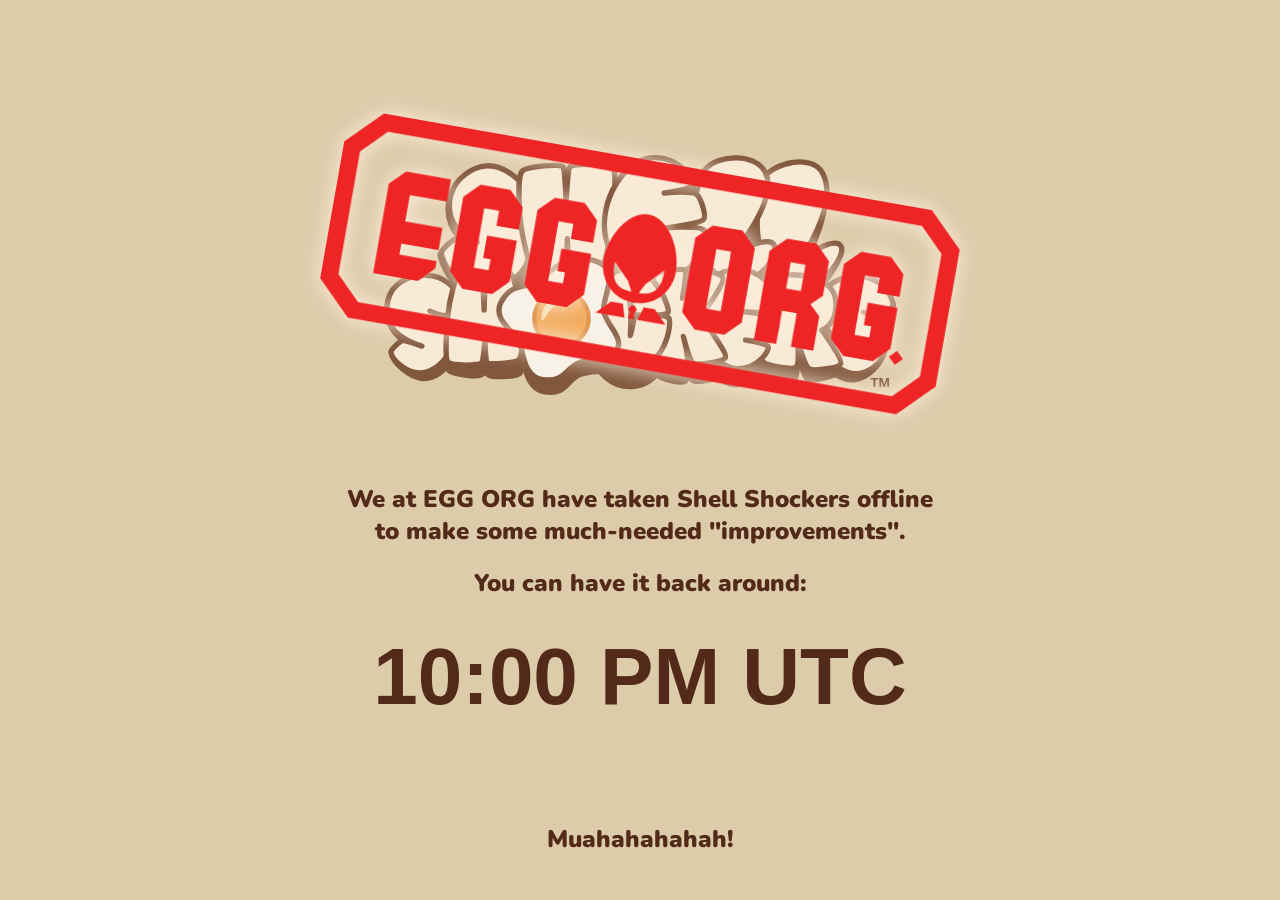
<file: brb.db.html>
<!doctype html>
<html>
<head>
    <meta charset="UTF-8" />
    <title>Shell Shockers</title>
    <link href="https://fonts.googleapis.com/css?family=Sigmar+One|Nunito:100,200,600,700,900" rel="stylesheet">
    <link rel="icon" type="image/png" href="http://shellshock.io/favicon.png">
</head>
<body>

<style>
    * {
        -webkit-box-sizing: border-box;
        -moz-box-sizing: border-box;
        box-sizing: border-box;
        background-clip: padding-box;
        font-family: Nunito, sans-serif;
    }

    a {
        color: #532a19;
    }

    h1 {
        font-size: 60pt;
        margin-block: 32px;
        font-family: sans-serif;
    }

    html, body {
        --egg-brown: #532a19;
        color: var(--egg-brown);
        background: #dca;
        overflow: hidden;
        width: 100%;
        height: 100%;
        margin: 0;
        padding: 0;
        font-weight: 600;

    }

    #container {
        position: absolute;
        top: 50%; left: 50%;
        transform: translate(-50%, -50%);
        text-align: center;
        width: 100%;
    }

    .message {
        margin-top: 20px;
        text-align: center;
        font-size: 18pt;
        font-weight: 900;
    }

    .eggOrgShadow {
        filter: drop-shadow( 0px 0px 8px #fed);
    }
</style>

</head>
<body>
    <div id="container">
        <img src="img/logo.svg" style="width: 512px; transform: translateY(110px); opacity: 0.75"/><br>
        <img src="img/egg-org/logo_EggOrg.svg" class="eggOrgShadow" style="width: 500px; transform: translateY(-110px) rotate(10deg) scale(1.25)"/><br>
        <div id="message_container">
            <div class="message">
                We at EGG ORG have taken Shell Shockers offline<br>
                to make some much-needed "improvements".<br>
            </div>
            <div class="message">You can have it back around:</div>
            <h1>10:00 PM UTC</h1>
            <div class="message" style="margin-top: 100px">Muahahahahah!</div>
        </div>
    </div>
</body>
</html>
</file>
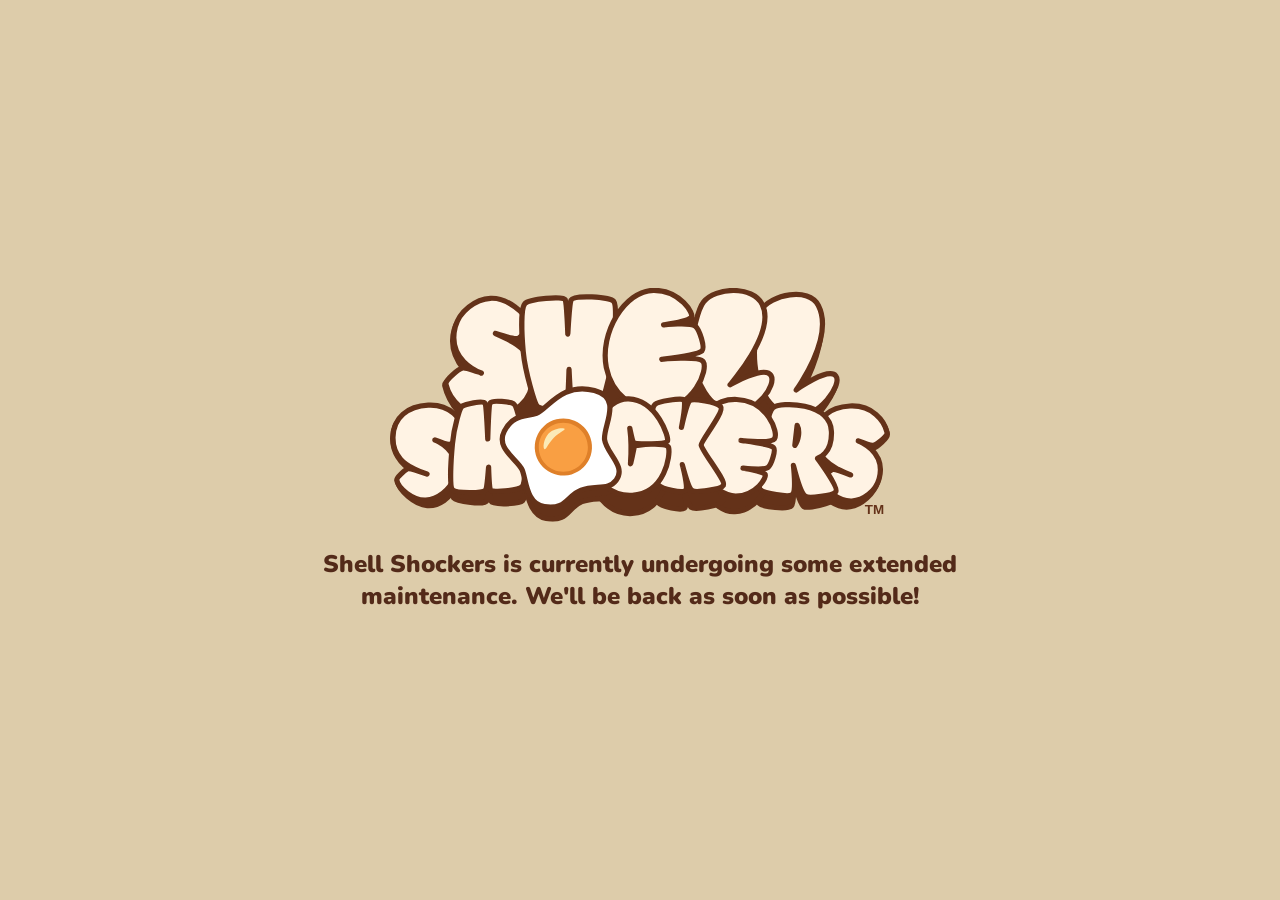
<file: brb.extended.html>
<!doctype html>
<html>
<head>
    <meta charset="UTF-8" />
    <title>Shell Shockers</title>
    <link href="https://fonts.googleapis.com/css?family=Sigmar+One|Nunito:100,200,600,700,900" rel="stylesheet">
    <link rel="icon" type="image/png" href="http://shellshock.io/favicon.png">
</head>
<body>

<style>
    * {
        -webkit-box-sizing: border-box;
        -moz-box-sizing: border-box;
        box-sizing: border-box;
        background-clip: padding-box;
        font-family: Nunito, sans-serif;
    }

    a {
        color: #532a19;
    }

    html, body {
        --egg-brown: #532a19;
        color: var(--egg-brown);
        background: #dca;
        overflow: hidden;
        width: 100%;
        height: 100%;
        margin: 0;
        padding: 0;
        font-weight: 600;

    }

    #container {
        position: absolute;
        top: 50%; left: 50%;
        transform: translate(-50%, -50%);
        text-align: center;
    }

    #message {
        margin-top: 20px;
        text-align: center;
        font-size: 18pt;
        font-weight: 900;
    }
</style>

</head>
<body>
    <div id="container">
        <img src="img/logo.svg" style="width: 500px"/><br>
        <div id="message_container">
            <div id="message">
                Shell Shockers is currently undergoing some extended<br>
                maintenance. We'll be back as soon as possible!
            </div>
        </div>
    </div>
</body>
</html>
</file>
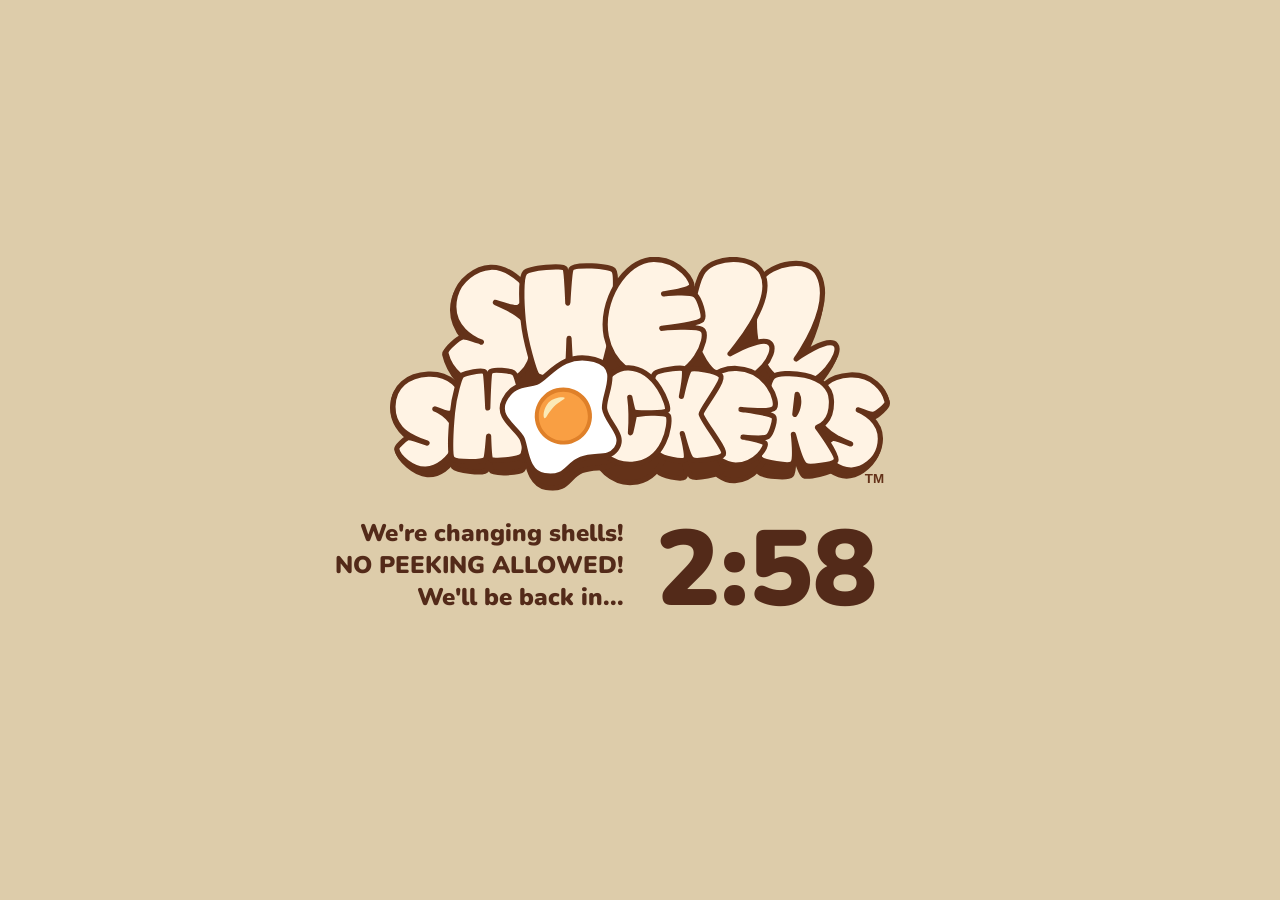
<file: brb.normal.html>
<!doctype html>
<html>
<head>
    <meta charset="UTF-8" />
    <title>Shell Shockers</title>
    <link href="https://fonts.googleapis.com/css?family=Sigmar+One|Nunito:100,200,600,700,900" rel="stylesheet">
    <link rel="icon" type="image/png" href="http://shellshock.io/favicon.png">
</head>
<body>

<style>
    * {
        -webkit-box-sizing: border-box;
        -moz-box-sizing: border-box;
        box-sizing: border-box;
        background-clip: padding-box;
        font-family: Nunito, sans-serif;
    }

    a {
        color: #532a19;
    }

    html, body {
        --egg-brown: #532a19;
        color: var(--egg-brown);
        background: #dca;
        overflow: hidden;
        width: 100%;
        height: 100%;
        margin: 0;
        padding: 0;
        font-weight: 600;

    }

    #container {
        position: absolute;
        width: 100%;
        top: 50%; left: 50%;
        transform: translate(-50%, -50%);
        text-align: center;
    }

    #message_container {
        display: flex;
        width: 100%;
    }

    #message {
        margin-top: 20px;
        flex: 1;
        text-align: right;
        font-size: 18pt;
        font-weight: 900;
    }

    #clock {
        flex: 1;
        margin-left: 32px;
        text-align: left;
        font-weight: 900;
        font-size: 80pt;
    }

    .blinking {
        animation: blinking 700ms infinite;

    }

    @keyframes blinking {
        20% {
            opacity: 1;
        }
        40% {
            opacity: 0;
        }
        60% {
            opacity: 0;
        }
        80% {
            opacity: 1;
        }
    }
</style>

<script>
    window.onload = () => {
        let clock = document.getElementById('clock')
        let message = document.getElementById('message')

        let brbTime = Number.parseInt(localStorage.getItem('brbTime'))

        if (brbTime && Date.now() > brbTime) {
            message.innerHTML = 'Oops, this is taking a bit<br>longer than we thought.<br>Give us another...'
            resetTime()
        }

        if (!brbTime || Date.now() > brbTime) resetTime()

        updateClock(brbTime - Date.now())
        clock.style.visibility = 'visible'

        function resetTime () {
            brbTime = Date.now() + 180000
            localStorage.setItem('brbTime', brbTime)
        }

        function makeTimeStr (s) {
            s = s / 1000
            var minutes = Math.floor(s % (60 * 60) / 60)
            var seconds = Math.floor(s % 60)
            return minutes + ':' + pad(seconds)
        }

        function pad (s) {
            return (s < 10 ? '0' : '') + s
        }

        function updateClock (diff) {
            clock.innerText = makeTimeStr(diff)
        }

        let countdown = setInterval(() => {
            let diff = brbTime - Date.now()
            updateClock(diff)

            if (diff < 1000) {
                clearInterval(countdown)
                clock.classList.add('blinking')
                message.innerHTML = 'All done... I think!<br>Reload the page<br>and get cracking!'
                return
            }
        }, 100)
    }
</script>

</head>
<body>
    <div id="container">
        <img src="img/logo.svg" style="width: 500px"/><br>
        <div id="message_container">
            <div id="message">
                We're changing shells!<br>NO PEEKING ALLOWED!<br>We'll be back in...
            </div>
            <div id="clock" style="visibility: hidden">0:00</div>
        </div>
    </div>
</body>
</html>
</file>
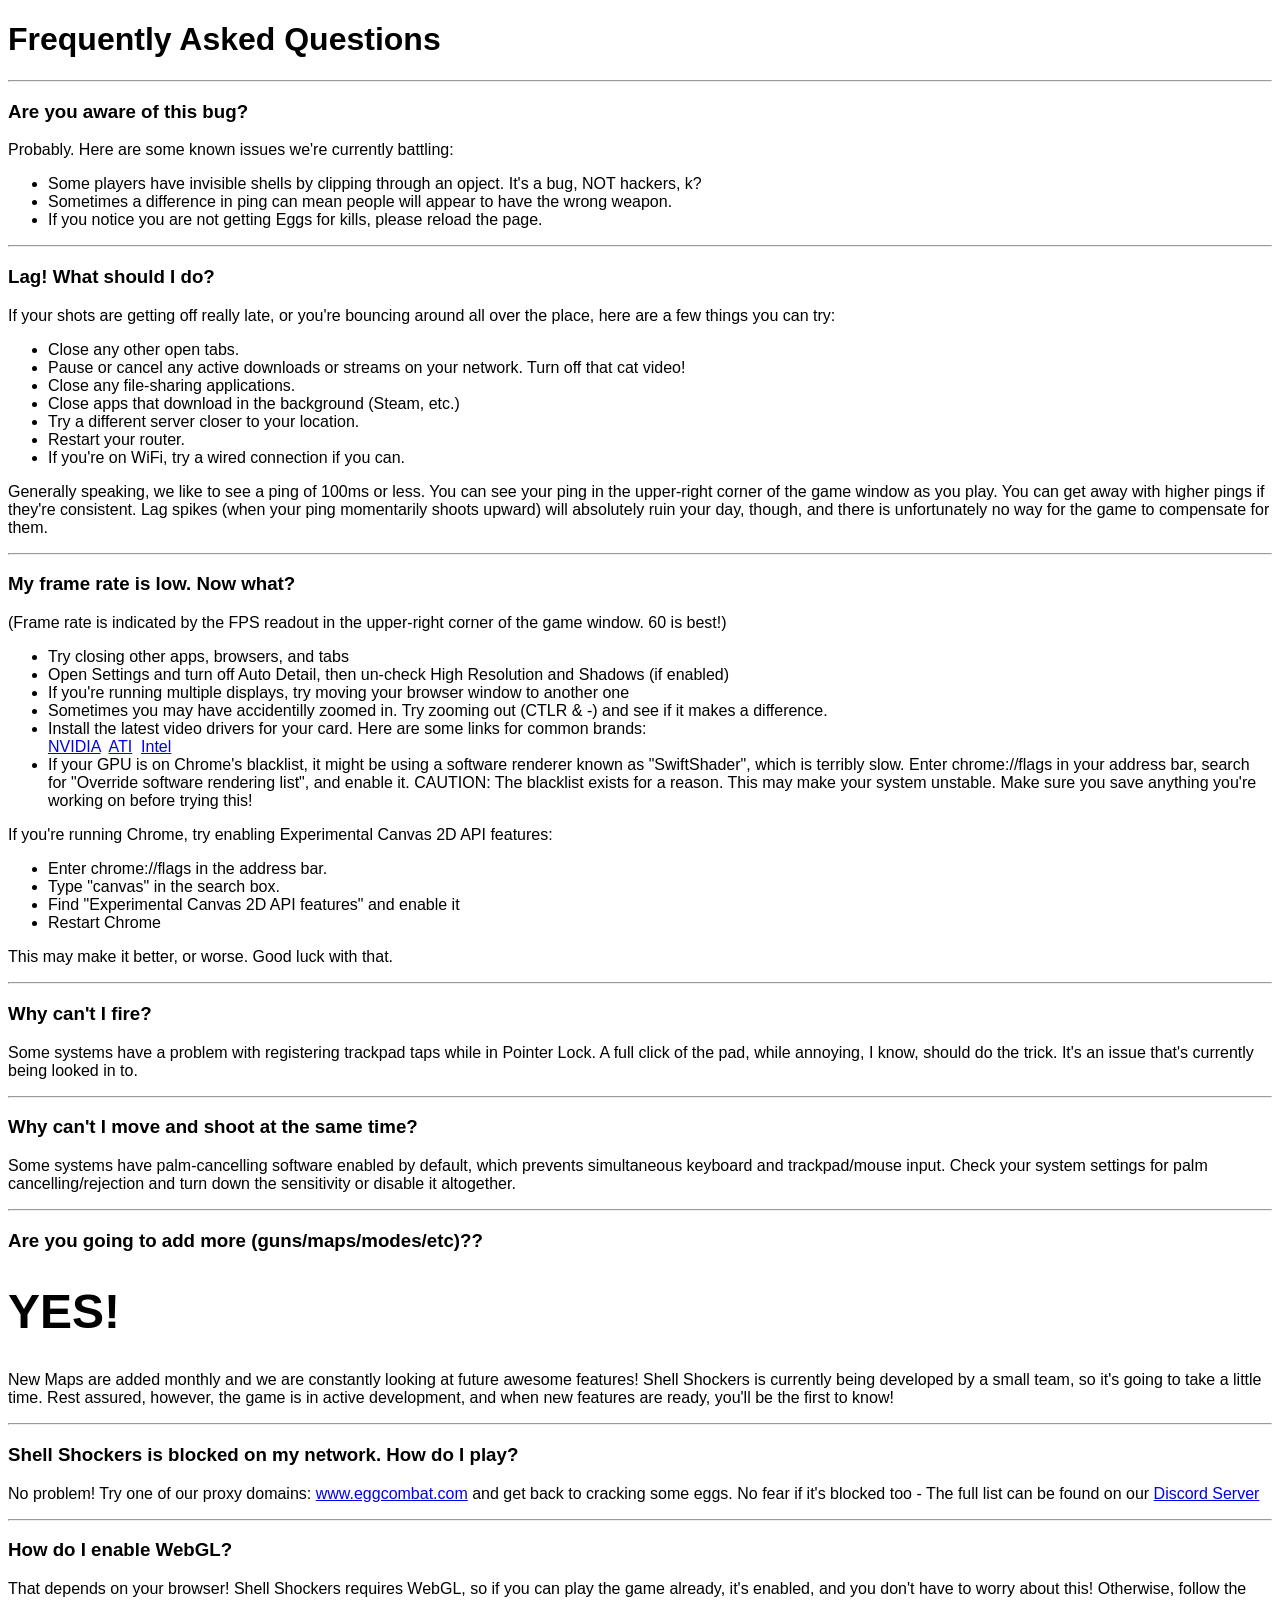
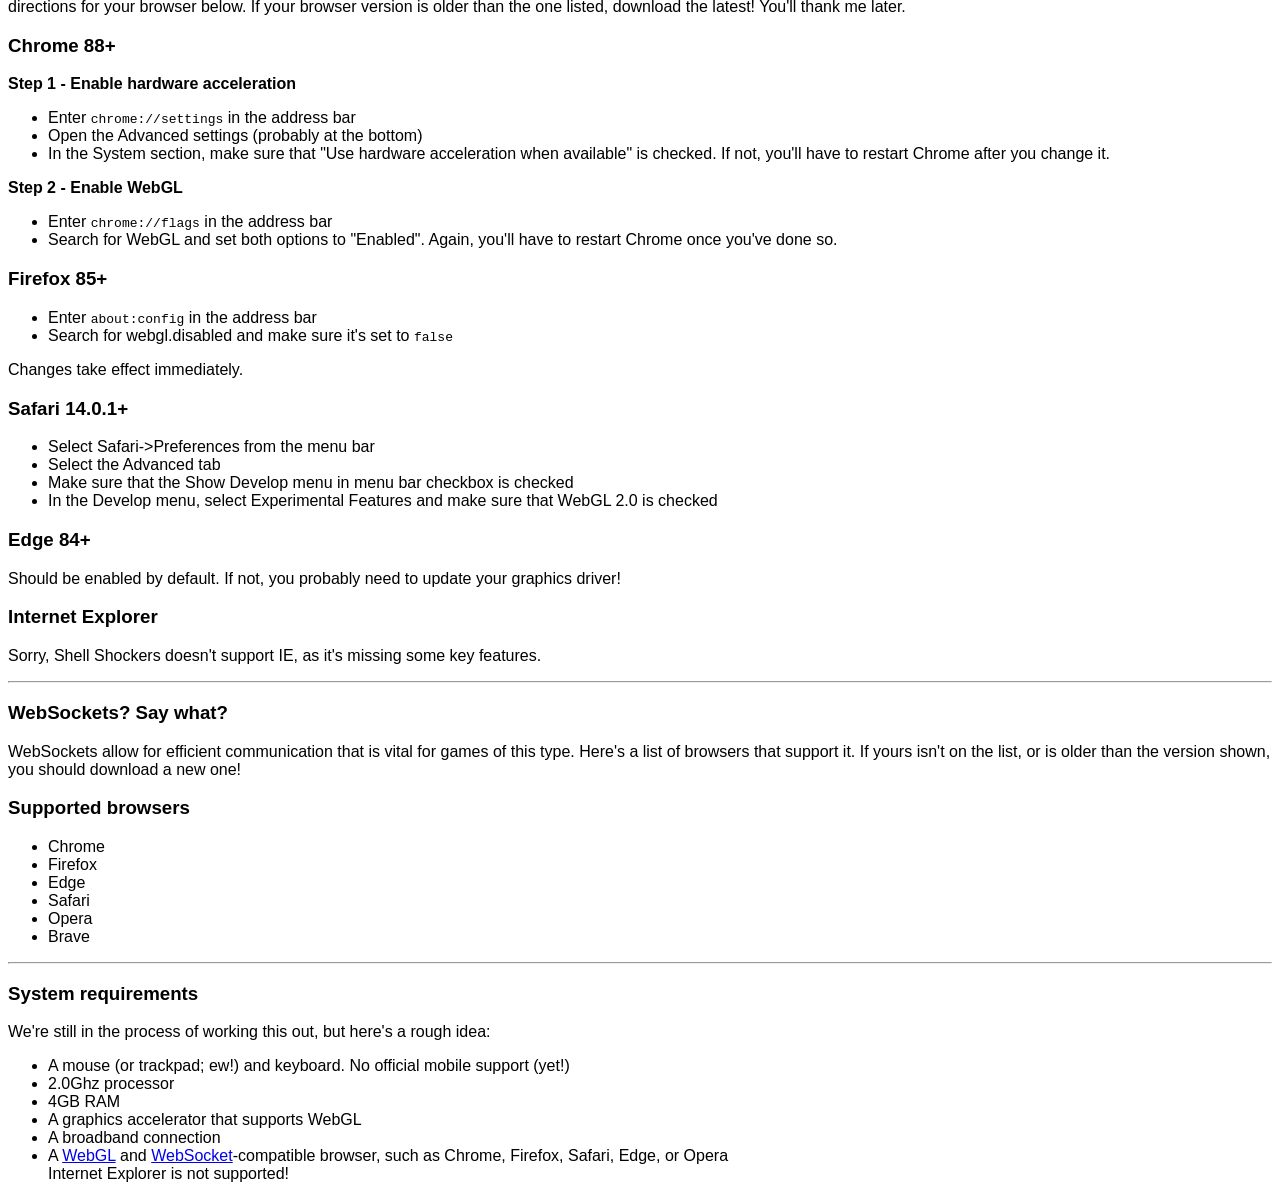
<file: faq.html>
<!doctype html>
<html>
<head>
    <meta charset="UTF-8" />
    <title>Shell Shockers FAQ</title>
</head>
<body style="font-family: sans-serif">

<h1>Frequently Asked Questions</h1>

<hr><a name="issues"></a>
<h3>Are you aware of this bug?</h3>
<p>Probably. Here are some known issues we're currently battling:</p>
<ul>
	<li>Some players have invisible shells by clipping through an opject. It's a bug, NOT hackers, k?
    <li>Sometimes a difference in ping can mean people will appear to have the wrong weapon.
    <li>If you notice you are not getting Eggs for kills, please reload the page.
</ul>

<hr><a name="lag"></a>
<h3>Lag! What should I do?</h3>
<p>If your shots are getting off really late, or you're bouncing around all over the place, here are a few things you can try:
<ul>
	<li>Close any other open tabs.
    <li>Pause or cancel any active downloads or streams on your network. Turn off that cat video!
    <li>Close any file-sharing applications.
    <li>Close apps that download in the background (Steam, etc.)
    <li>Try a different server closer to your location.
    <li>Restart your router.
    <li>If you're on WiFi, try a wired connection if you can.
</ul>
<p>Generally speaking, we like to see a ping of 100ms or less. You can see your ping in the upper-right corner of the game window as you play. You can get away with higher pings if they're consistent. Lag spikes (when your ping momentarily shoots upward) will absolutely ruin your day, though, and there is unfortunately no way for the game to compensate for them.</p>

<hr><a name="slow"></a>
<h3>My frame rate is low. Now what?</h3>
<p>(Frame rate is indicated by the FPS readout in the upper-right corner of the game window. 60 is best!)</p>
<ul>
    <li>Try closing other apps, browsers, and tabs
    <li>Open Settings and turn off Auto Detail, then un-check High Resolution and Shadows (if enabled)
    <li>If you're running multiple displays, try moving your browser window to another one
    <li>Sometimes you may have accidentilly zoomed in. Try zooming out (CTLR & -) and see if it makes a difference.
    <li>Install the latest video drivers for your card. Here are some links for common brands:<br>
        <a target="_window" href="http://www.nvidia.com/Download/index.aspx">NVIDIA</a>&nbsp;
        <a target="_window" href="http://support.amd.com/en-us/download">ATI</a>&nbsp;
        <a target="_window" href="https://www.intel.com/content/www/us/en/support/graphics-drivers.html">Intel</a>

    <li>If your GPU is on Chrome's blacklist, it might be using a software renderer known as "SwiftShader", which is terribly slow. Enter chrome://flags in your address bar, search for "Override software rendering list", and enable it. CAUTION: The blacklist exists for a reason. This may make your system unstable. Make sure you save anything you're working on before trying this!
</ul>
<p>If you're running Chrome, try enabling Experimental Canvas 2D API features:</p>
<ul>
    <li>Enter chrome://flags in the address bar.
    <li>Type "canvas" in the search box.
    <li>Find "Experimental Canvas 2D API features" and enable it
    <li>Restart Chrome
</ul>
<p>This may make it better, or worse. Good luck with that.</p>

<hr><a name="pointerlock"></a>
<h3>Why can't I fire?</h3>
<p>Some systems have a problem with registering trackpad taps while in Pointer Lock. A full click of the pad, while annoying, I know, should do the trick. It's an issue that's currently being looked in to.</p>

<hr><a name="palm"></a>
<h3>Why can't I move and shoot at the same time?</h3>
<p>Some systems have palm-cancelling software enabled by default, which prevents simultaneous keyboard and trackpad/mouse input. Check your system settings for palm cancelling/rejection and turn down the sensitivity or disable it altogether.</p>

<hr><a name="future"></a>
<h3>Are you going to add more (guns/maps/modes/etc)??</h3>
<h1 style="font-size: 3em;">YES!</h1>
<p>New Maps are added monthly and we are constantly looking at future awesome features! Shell Shockers is currently being developed by a small team, so it's going to take a little time. Rest assured, however, the game is in active development, and when new features are ready, you'll be the first to know!</p>


<hr><a name="proxy"></a>
<h3>Shell Shockers is blocked on my network. How do I play?</h3>
<p>No problem! Try one of our proxy domains: <a href="http://www.eggcombat.com">www.eggcombat.com</a> and get back to cracking some eggs. No fear if it's blocked too - The full list can be found on our <a href="https://discord.gg/bluewizard">Discord Server</a>

<hr><a name="webgl"></a>
<h3>How do I enable WebGL?</h3>
<p>That depends on your browser! Shell Shockers requires WebGL, so if you can play the game already, it's enabled, and you don't have to worry about this! Otherwise, follow the directions for your browser below. If your browser version is older than the one listed, download the latest! You'll thank me later.</p>
<h3>Chrome 88+</h3>
<b>Step 1 - Enable hardware acceleration</b>
<ul>
    <li>Enter <code>chrome://settings</code> in the address bar
    <li>Open the Advanced settings (probably at the bottom)
    <li>In the System section, make sure that "Use hardware acceleration when available" is checked. If not, you'll have to restart Chrome after you change it.
</ul>

<b>Step 2 - Enable WebGL</b>
<ul>
    <li>Enter <code>chrome://flags</code> in the address bar
    <li>Search for WebGL and set both options to "Enabled". Again, you'll have to restart Chrome once you've done so.
</ul>

<h3>Firefox 85+</h3>
<ul>
    <li>Enter <code>about:config</code> in the address bar
    <li>Search for webgl.disabled and make sure it's set to <code>false</code>
</ul>
<p>Changes take effect immediately.</p>
<h3>Safari 14.0.1+</h3>
<ul>
    <li>Select Safari->Preferences from the menu bar
    <li>Select the Advanced tab
    <li>Make sure that the Show Develop menu in menu bar checkbox is checked
    <li>In the Develop menu, select Experimental Features and make sure that WebGL 2.0 is checked
</ul>
<h3>Edge 84+</h3>
<p>Should be enabled by default. If not, you probably need to update your graphics driver!</p>

<h3>Internet Explorer</h3>
<p>Sorry, Shell Shockers doesn't support IE, as it's missing some key features.</p>

<hr><a name="websockets"></a>
<h3>WebSockets? Say what?</h3>
<p>WebSockets allow for efficient communication that is vital for games of this type. Here's a list of browsers that support it. If yours isn't on the list, or is older than the version shown, you should download a new one!</p>
<h3>Supported browsers</h3>
<ul>
    <li>Chrome
    <li>Firefox
    <li>Edge
    <li>Safari
    <li>Opera
    <li>Brave
</ul>

<hr><a name="system"></a>
<h3>System requirements</h3>
<p>We're still in the process of working this out, but here's a rough idea:</p>
<ul>
    <li>A mouse (or trackpad; ew!) and keyboard. No official mobile support (yet!)
    <li>2.0Ghz processor
    <li>4GB RAM
    <li>A graphics accelerator that supports WebGL
    <li>A broadband connection
    <li>A <a href="#webgl">WebGL</a> and <a href="#websockets">WebSocket</a>-compatible browser, such as Chrome, Firefox, Safari, Edge, or Opera
        <br>Internet Explorer is not supported!
</ul>

</body>
</html>
</file>
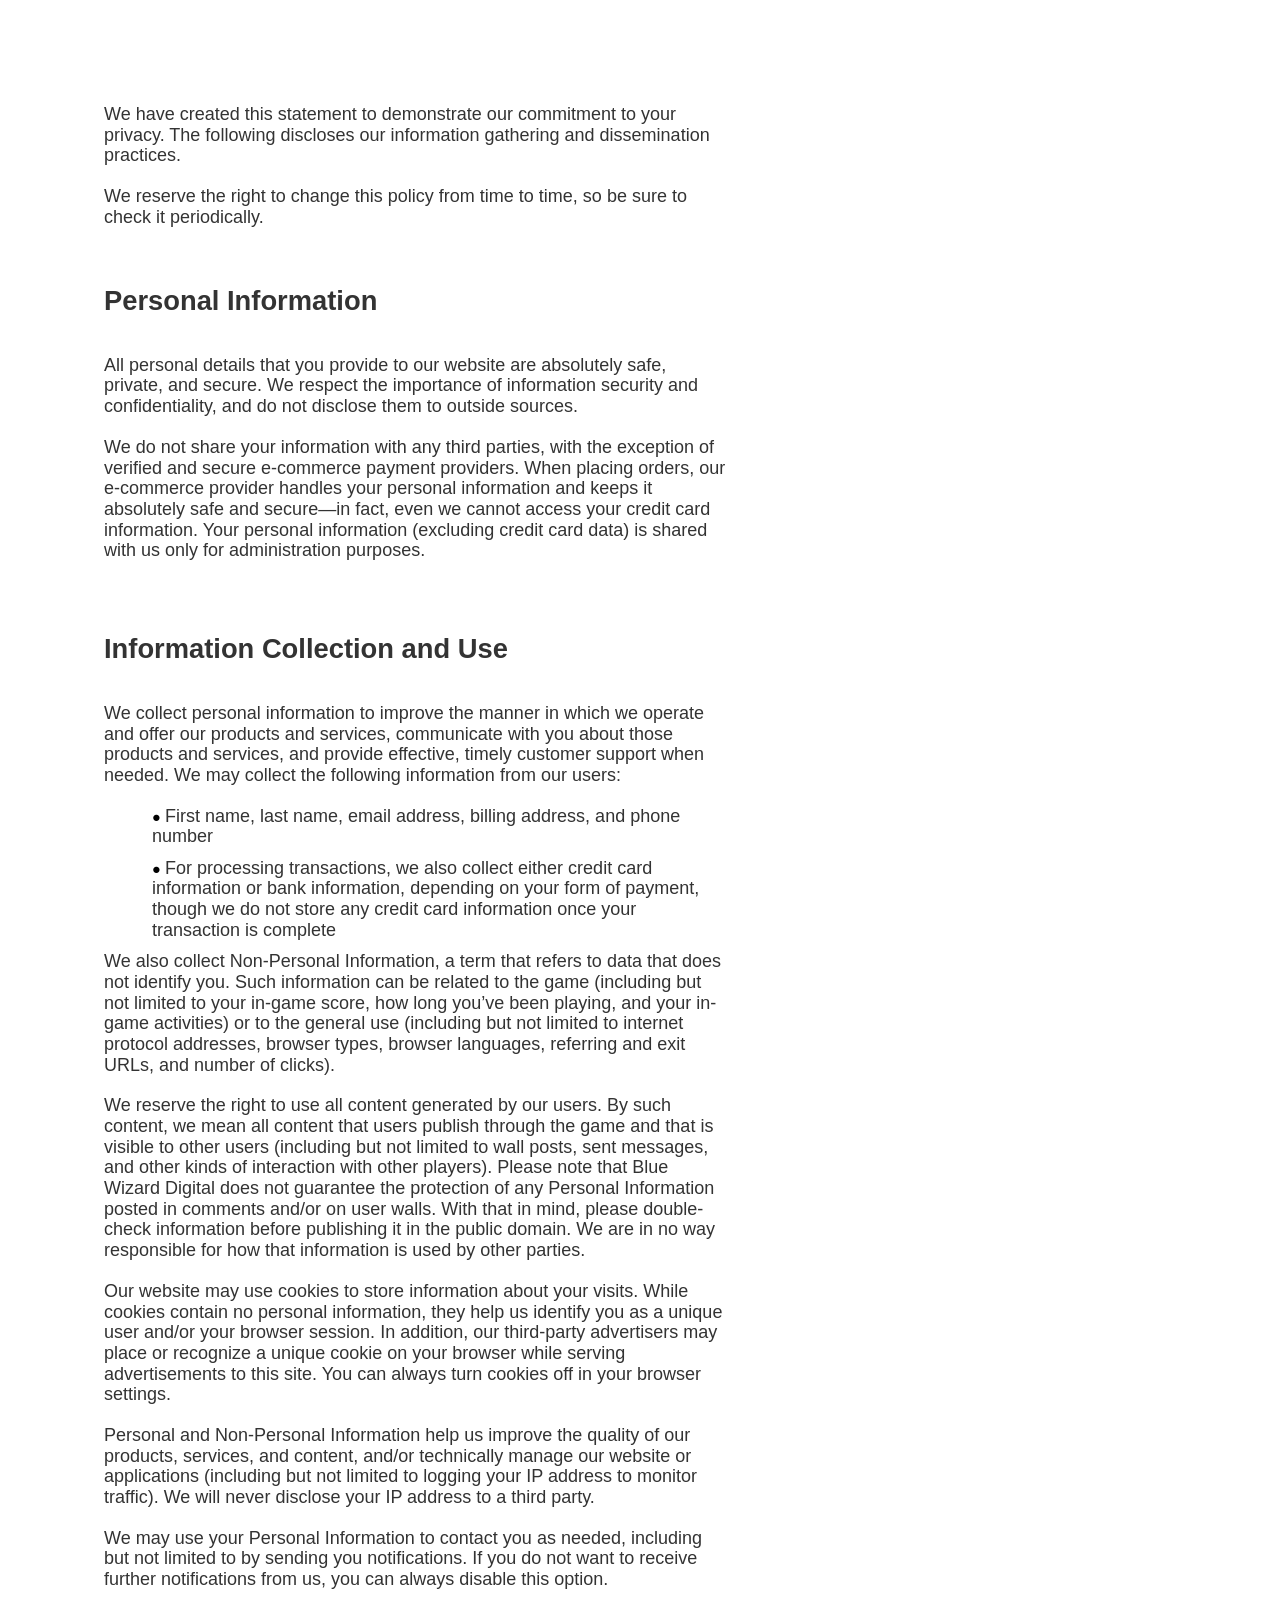
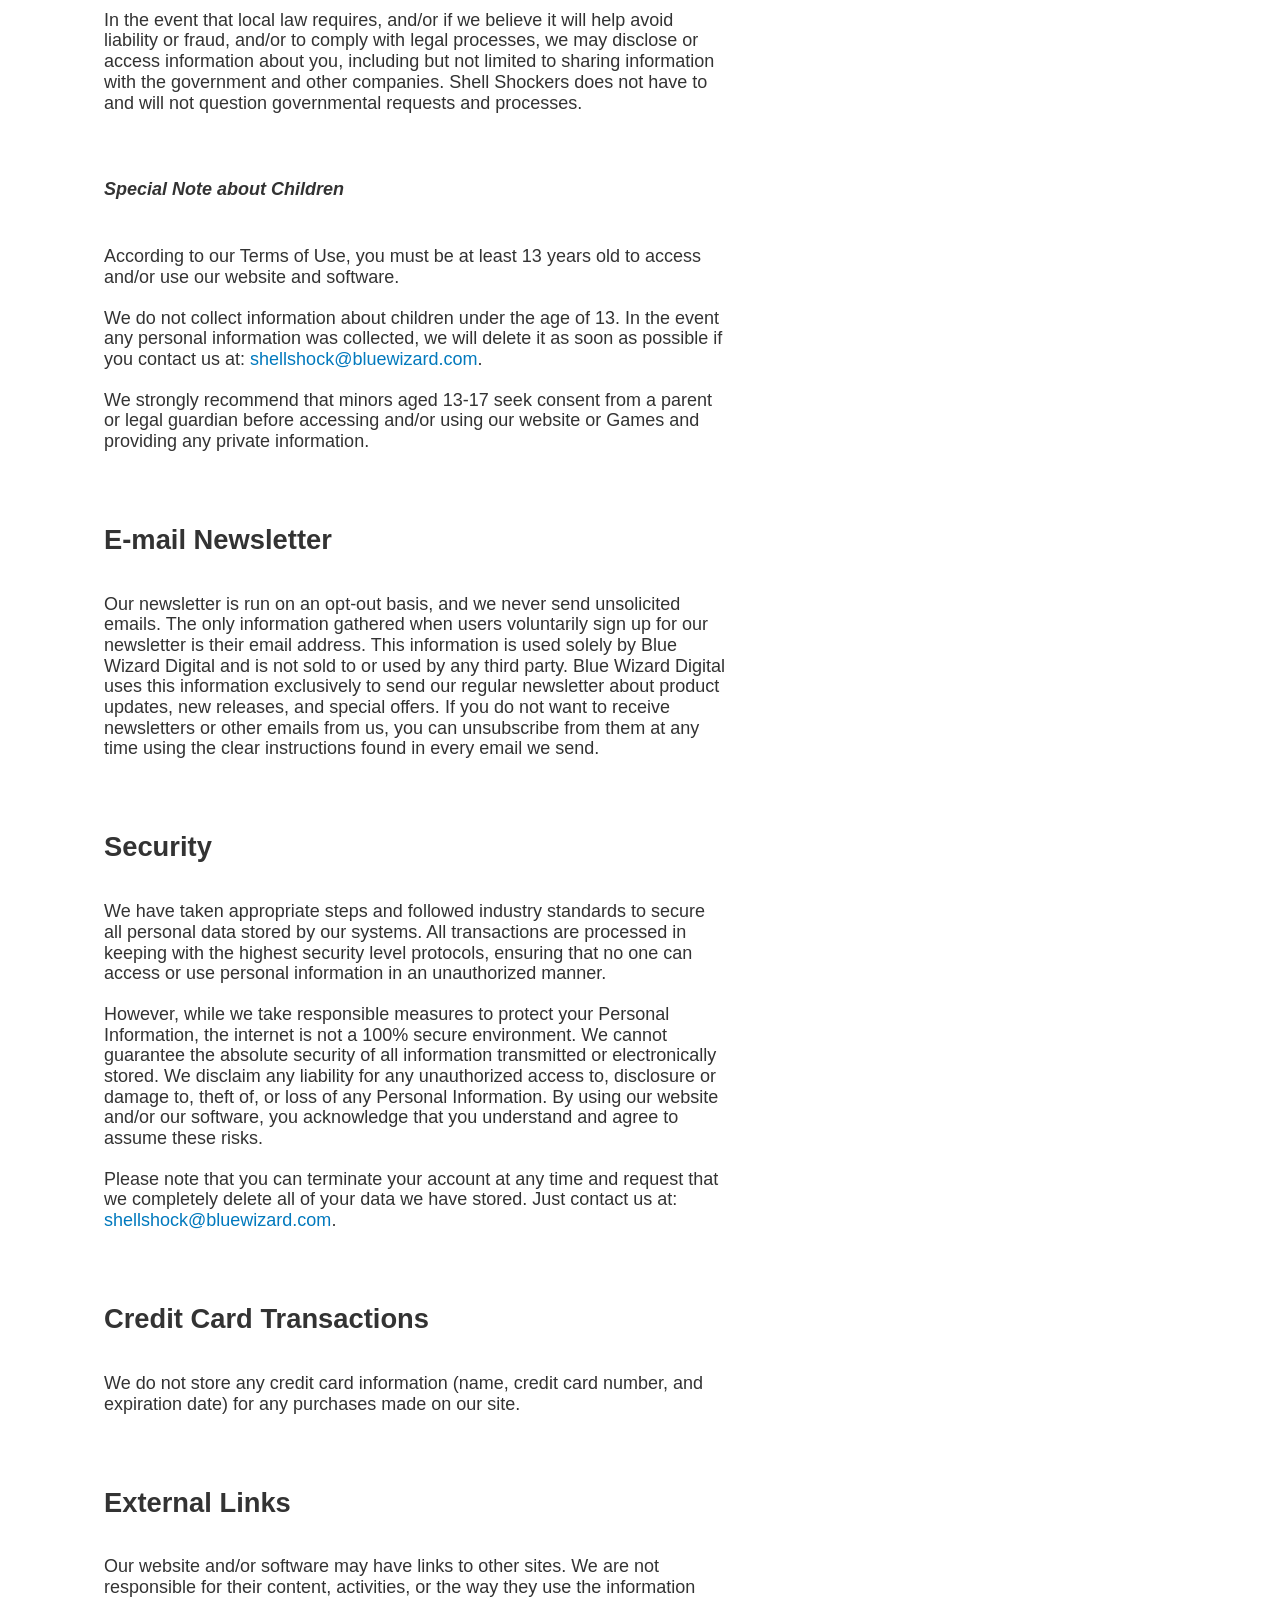
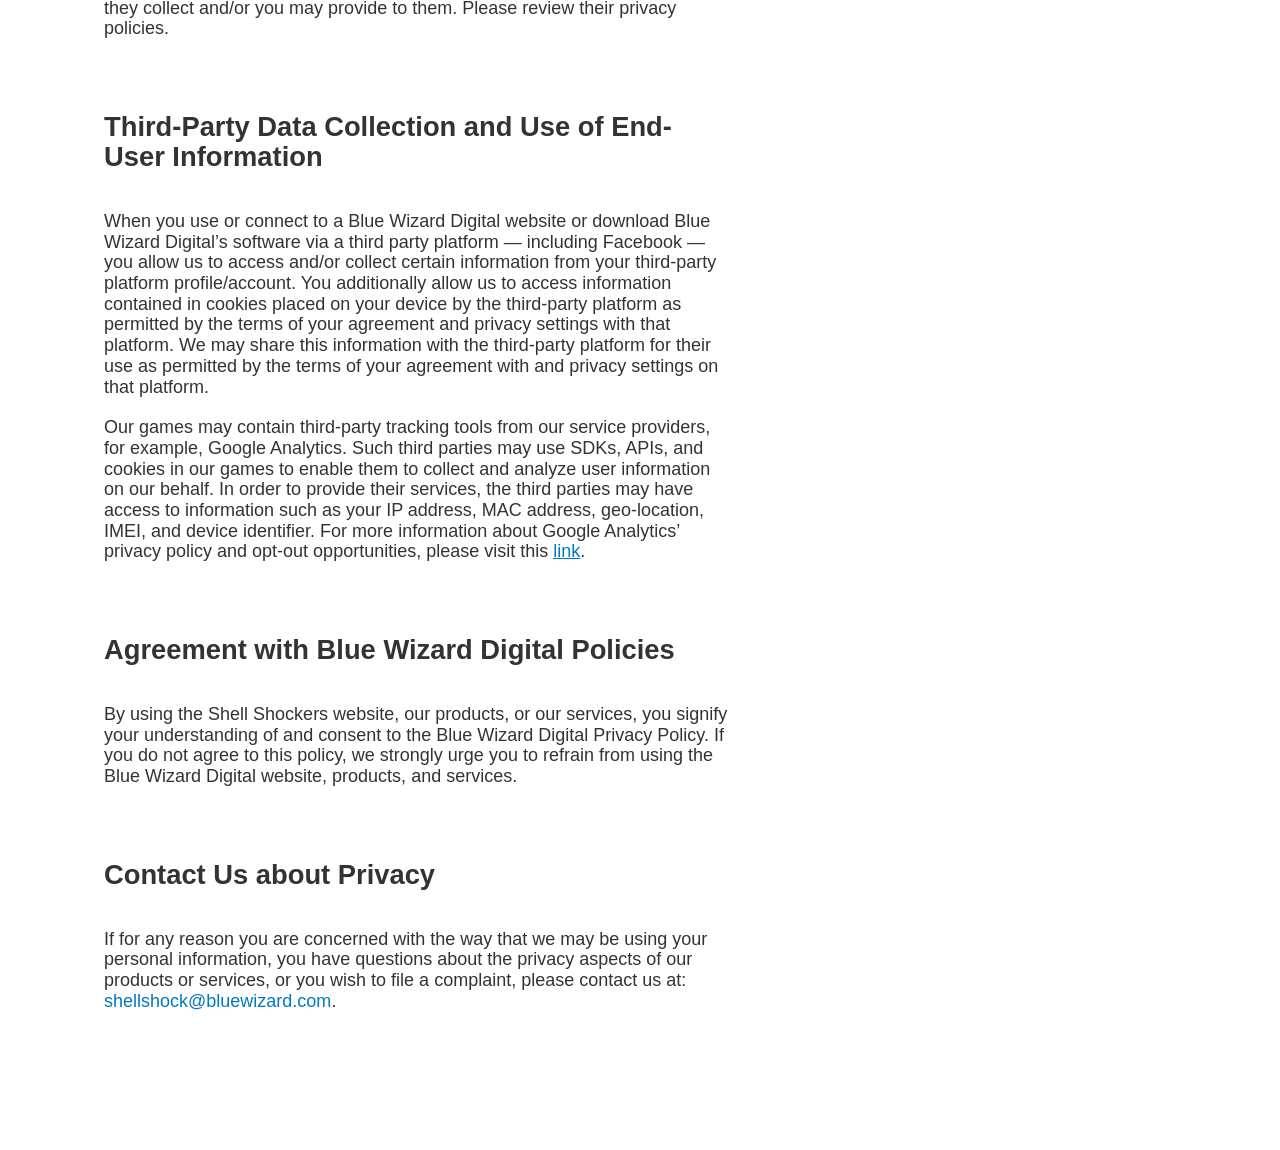
<file: privacy.html>
<html><head><meta content="text/html; charset=UTF-8" http-equiv="content-type"><style type="text/css">.lst-kix_njrgcfl4wqzq-2>li:before{content:"\0025a0  "}.lst-kix_njrgcfl4wqzq-1>li:before{content:"\0025cb  "}.lst-kix_njrgcfl4wqzq-3>li:before{content:"\0025cf  "}.lst-kix_njrgcfl4wqzq-0>li:before{content:"\0025cf  "}.lst-kix_njrgcfl4wqzq-4>li:before{content:"\0025cb  "}.lst-kix_njrgcfl4wqzq-6>li:before{content:"\0025cf  "}ul.lst-kix_njrgcfl4wqzq-8{list-style-type:none}.lst-kix_njrgcfl4wqzq-5>li:before{content:"\0025a0  "}.lst-kix_njrgcfl4wqzq-7>li:before{content:"\0025cb  "}ul.lst-kix_njrgcfl4wqzq-5{list-style-type:none}ul.lst-kix_njrgcfl4wqzq-4{list-style-type:none}ul.lst-kix_njrgcfl4wqzq-7{list-style-type:none}ul.lst-kix_njrgcfl4wqzq-6{list-style-type:none}ul.lst-kix_njrgcfl4wqzq-1{list-style-type:none}ul.lst-kix_njrgcfl4wqzq-0{list-style-type:none}ul.lst-kix_njrgcfl4wqzq-3{list-style-type:none}ul.lst-kix_njrgcfl4wqzq-2{list-style-type:none}.lst-kix_njrgcfl4wqzq-8>li:before{content:"\0025a0  "}ol{margin:0;padding:0}table td,table th{padding:0}.c12{margin-left:36pt;padding-top:0pt;padding-left:0pt;padding-bottom:8pt;line-height:1.15;orphans:2;widows:2;text-align:left}.c0{color:#333333;font-weight:400;text-decoration:none;vertical-align:baseline;font-size:13.5pt;font-family:"Arial";font-style:normal}.c13{color:#000000;font-weight:400;text-decoration:none;vertical-align:baseline;font-size:11pt;font-family:"Arial";font-style:normal}.c5{color:#333333;font-weight:700;text-decoration:none;vertical-align:baseline;font-size:20.5pt;font-family:"Arial";font-style:normal}.c2{padding-top:0pt;padding-bottom:0pt;line-height:1.15;orphans:2;widows:2;text-align:left;height:11pt}.c3{padding-top:0pt;padding-bottom:15pt;line-height:1.15;orphans:2;widows:2;text-align:left}.c14{font-weight:700;text-decoration:none;vertical-align:baseline;font-family:"Arial";font-style:italic}.c6{padding-top:15pt;padding-bottom:15pt;line-height:1.1;text-align:left}.c10{padding-top:8pt;padding-bottom:8pt;line-height:1.1;text-align:left}.c9{background-color:#ffffff;max-width:468pt;padding:72pt 72pt 72pt 72pt}.c7{font-size:13.5pt;color:#0179bd;text-decoration:underline}.c4{padding:0;margin:0}.c1{color:inherit;text-decoration:inherit}.c8{color:#0179bd;font-size:13.5pt}.c11{color:#333333;font-size:13.5pt}.title{padding-top:0pt;color:#000000;font-size:26pt;padding-bottom:3pt;font-family:"Arial";line-height:1.15;page-break-after:avoid;orphans:2;widows:2;text-align:left}.subtitle{padding-top:0pt;color:#666666;font-size:15pt;padding-bottom:16pt;font-family:"Arial";line-height:1.15;page-break-after:avoid;orphans:2;widows:2;text-align:left}li{color:#000000;font-size:11pt;font-family:"Arial"}p{margin:0;color:#000000;font-size:11pt;font-family:"Arial"}h1{padding-top:20pt;color:#000000;font-size:20pt;padding-bottom:6pt;font-family:"Arial";line-height:1.15;page-break-after:avoid;orphans:2;widows:2;text-align:left}h2{padding-top:18pt;color:#000000;font-size:16pt;padding-bottom:6pt;font-family:"Arial";line-height:1.15;page-break-after:avoid;orphans:2;widows:2;text-align:left}h3{padding-top:16pt;color:#434343;font-size:14pt;padding-bottom:4pt;font-family:"Arial";line-height:1.15;page-break-after:avoid;orphans:2;widows:2;text-align:left}h4{padding-top:14pt;color:#666666;font-size:12pt;padding-bottom:4pt;font-family:"Arial";line-height:1.15;page-break-after:avoid;orphans:2;widows:2;text-align:left}h5{padding-top:12pt;color:#666666;font-size:11pt;padding-bottom:4pt;font-family:"Arial";line-height:1.15;page-break-after:avoid;orphans:2;widows:2;text-align:left}h6{padding-top:12pt;color:#666666;font-size:11pt;padding-bottom:4pt;font-family:"Arial";line-height:1.15;page-break-after:avoid;font-style:italic;orphans:2;widows:2;text-align:left}</style></head><body class="c9"><p class="c3"><span class="c0">We have created this statement to demonstrate our commitment to your privacy. The following discloses our information gathering and dissemination practices.</span></p><p class="c3"><span class="c0">We reserve the right to change this policy from time to time, so be sure to check it periodically.</span></p><h3 class="c6" id="h.4imugg3o1ke3"><span class="c5">Personal Information</span></h3><p class="c3"><span class="c0">All personal details that you provide to our website are absolutely safe, private, and secure. We respect the importance of information security and confidentiality, and do not disclose them to outside sources.</span></p><p class="c3"><span class="c0">We do not share your information with any third parties, with the exception of verified and secure e-commerce payment providers. When placing orders, our e-commerce provider handles your personal information and keeps it absolutely safe and secure&mdash;in fact, even we cannot access your credit card information. Your personal information (excluding credit card data) is shared with us only for administration purposes.</span></p><p class="c2"><span class="c0"></span></p><h3 class="c6" id="h.gaxlbqfa0s1l"><span class="c5">Information Collection and Use</span></h3><p class="c3"><span class="c11">We collect</span><span class="c0">&nbsp;personal information to improve the manner in which we operate and offer our products and services, communicate with you about those products and services, and provide effective, timely customer support when needed. We may collect the following information from our users:</span></p><ul class="c4 lst-kix_njrgcfl4wqzq-0 start"><li class="c12"><span class="c0">First name, last name, email address, billing address, and phone number</span></li><li class="c12"><span class="c0">For processing transactions, we also collect either credit card information or bank information, depending on your form of payment, though we do not store any credit card information once your transaction is complete</span></li></ul><p class="c3"><span class="c0">We also collect Non-Personal Information, a term that refers to data that does not identify you. Such information can be related to the game (including but not limited to your in-game score, how long you&rsquo;ve been playing, and your in-game activities) or to the general use (including but not limited to internet protocol addresses, browser types, browser languages, referring and exit URLs, and number of clicks).</span></p><p class="c3"><span class="c0">We reserve the right to use all content generated by our users. By such content, we mean all content that users publish through the game and that is visible to other users (including but not limited to wall posts, sent messages, and other kinds of interaction with other players). Please note that Blue Wizard Digital does not guarantee the protection of any Personal Information posted in comments and/or on user walls. With that in mind, please double-check information before publishing it in the public domain. We are in no way responsible for how that information is used by other parties.</span></p><p class="c3"><span class="c0">Our website may use cookies to store information about your visits. While cookies contain no personal information, they help us identify you as a unique user and/or your browser session. In addition, our third-party advertisers may place or recognize a unique cookie on your browser while serving advertisements to this site. You can always turn cookies off in your browser settings.</span></p><p class="c3"><span class="c0">Personal and Non-Personal Information help us improve the quality of our products, services, and content, and/or technically manage our website or applications (including but not limited to logging your IP address to monitor traffic). We will never disclose your IP address to a third party.</span></p><p class="c3"><span class="c0">We may use your Personal Information to contact you as needed, including but not limited to by sending you notifications. If you do not want to receive further notifications from us, you can always disable this option.</span></p><p class="c3"><span class="c0">In the event that local law requires, and/or if we believe it will help avoid liability or fraud, and/or to comply with legal processes, we may disclose or access information about you, including but not limited to sharing information with the government and other companies. Shell Shockers does not have to and will not question governmental requests and processes.</span></p><p class="c2"><span class="c0"></span></p><h4 class="c10" id="h.3b6jh6szrjr1"><span class="c11 c14">Special Note about Children</span></h4><p class="c2"><span class="c14 c11"></span></p><p class="c3"><span class="c0">According to our Terms of Use, you must be at least 13 years old to access and/or use our website and software.</span></p><p class="c3"><span class="c11">We do not collect information about children under the age of 13. In the event any personal information was collected, we will delete it as soon as possible if you contact us at: </span><span class="c8">shellshock@bluewizard.com</span><span class="c0">.</span></p><p class="c3"><span class="c0">We strongly recommend that minors aged 13-17 seek consent from a parent or legal guardian before accessing and/or using our website or Games and providing any private information.</span></p><p class="c2"><span class="c0"></span></p><h3 class="c6" id="h.t03cxo708i53"><span class="c5">E-mail Newsletter</span></h3><p class="c3"><span class="c0">Our newsletter is run on an opt-out basis, and we never send unsolicited emails. The only information gathered when users voluntarily sign up for our newsletter is their email address. This information is used solely by Blue Wizard Digital and is not sold to or used by any third party. Blue Wizard Digital uses this information exclusively to send our regular newsletter about product updates, new releases, and special offers. If you do not want to receive newsletters or other emails from us, you can unsubscribe from them at any time using the clear instructions found in every email we send.</span></p><p class="c2"><span class="c0"></span></p><h3 class="c6" id="h.ar1yzz62a36f"><span class="c5">Security</span></h3><p class="c3"><span class="c0">We have taken appropriate steps and followed industry standards to secure all personal data stored by our systems. All transactions are processed in keeping with the highest security level protocols, ensuring that no one can access or use personal information in an unauthorized manner.</span></p><p class="c3"><span class="c0">However, while we take responsible measures to protect your Personal Information, the internet is not a 100% secure environment. We cannot guarantee the absolute security of all information transmitted or electronically stored. We disclaim any liability for any unauthorized access to, disclosure or damage to, theft of, or loss of any Personal Information. By using our website and/or our software, you acknowledge that you understand and agree to assume these risks.</span></p><p class="c3"><span class="c11">Please note that you can terminate your account at any time and request that we completely delete all of your data we have stored. Just contact us at: </span><span class="c8">shellshock@bluewizard.com</span><span class="c0">.</span></p><p class="c2"><span class="c0"></span></p><h3 class="c6" id="h.r5hsuq6lf7je"><span class="c5">Credit Card Transactions</span></h3><p class="c3"><span class="c0">We do not store any credit card information (name, credit card number, and expiration date) for any purchases made on our site.</span></p><p class="c2"><span class="c0"></span></p><h3 class="c6" id="h.to0bbs72qke5"><span class="c5">External Links</span></h3><p class="c3"><span class="c0">Our website and/or software may have links to other sites. We are not responsible for their content, activities, or the way they use the information they collect and/or you may provide to them. Please review their privacy policies.</span></p><p class="c2"><span class="c0"></span></p><h3 class="c6" id="h.98wknofh1y8m"><span class="c5">Third-Party Data Collection and Use of End-User Information</span></h3><p class="c3"><span class="c0">When you use or connect to a Blue Wizard Digital website or download Blue Wizard Digital&rsquo;s software via a third party platform &mdash; including Facebook &mdash; you allow us to access and/or collect certain information from your third-party platform profile/account. You additionally allow us to access information contained in cookies placed on your device by the third-party platform as permitted by the terms of your agreement and privacy settings with that platform. We may share this information with the third-party platform for their use as permitted by the terms of your agreement with and privacy settings on that platform.</span></p><p class="c3"><span class="c11">Our games may contain third-party tracking tools from our service providers, for example, Google Analytics. Such third parties may use SDKs, APIs, and cookies in our games to enable them to collect and analyze user information on our behalf. In order to provide their services, the third parties may have access to information such as your IP address, MAC address, geo-location, IMEI, and device identifier. For more information about Google Analytics&rsquo; privacy policy and opt-out opportunities, please visit this </span><span class="c7"><a class="c1" href="https://www.google.com/url?q=https://www.google.com/policies/privacy/&amp;sa=D&amp;ust=1513020564696000&amp;usg=AFQjCNGdwtn2hLWGEtb-AL_zq0zfSSyTzQ">link</a></span><span class="c0">.</span></p><p class="c2"><span class="c0"></span></p><h3 class="c6" id="h.ijcoj37lnemz"><span class="c5">Agreement with Blue Wizard Digital Policies</span></h3><p class="c3"><span class="c0">By using the Shell Shockers website, our products, or our services, you signify your understanding of and consent to the Blue Wizard Digital Privacy Policy. If you do not agree to this policy, we strongly urge you to refrain from using the Blue Wizard Digital website, products, and services.</span></p><p class="c2"><span class="c0"></span></p><h3 class="c6" id="h.yiyf9oug7mq7"><span class="c5">Contact Us about Privacy</span></h3><p class="c3"><span class="c11">If for any reason you are concerned with the way that we may be using your personal information, you have questions about the privacy aspects of our products or services, or you wish to file a complaint, please contact us at: </span><span class="c8">shellshock@bluewizard.com</span><span class="c0">.</span></p><p class="c2"><span class="c13"></span></p></body></html>
</file>
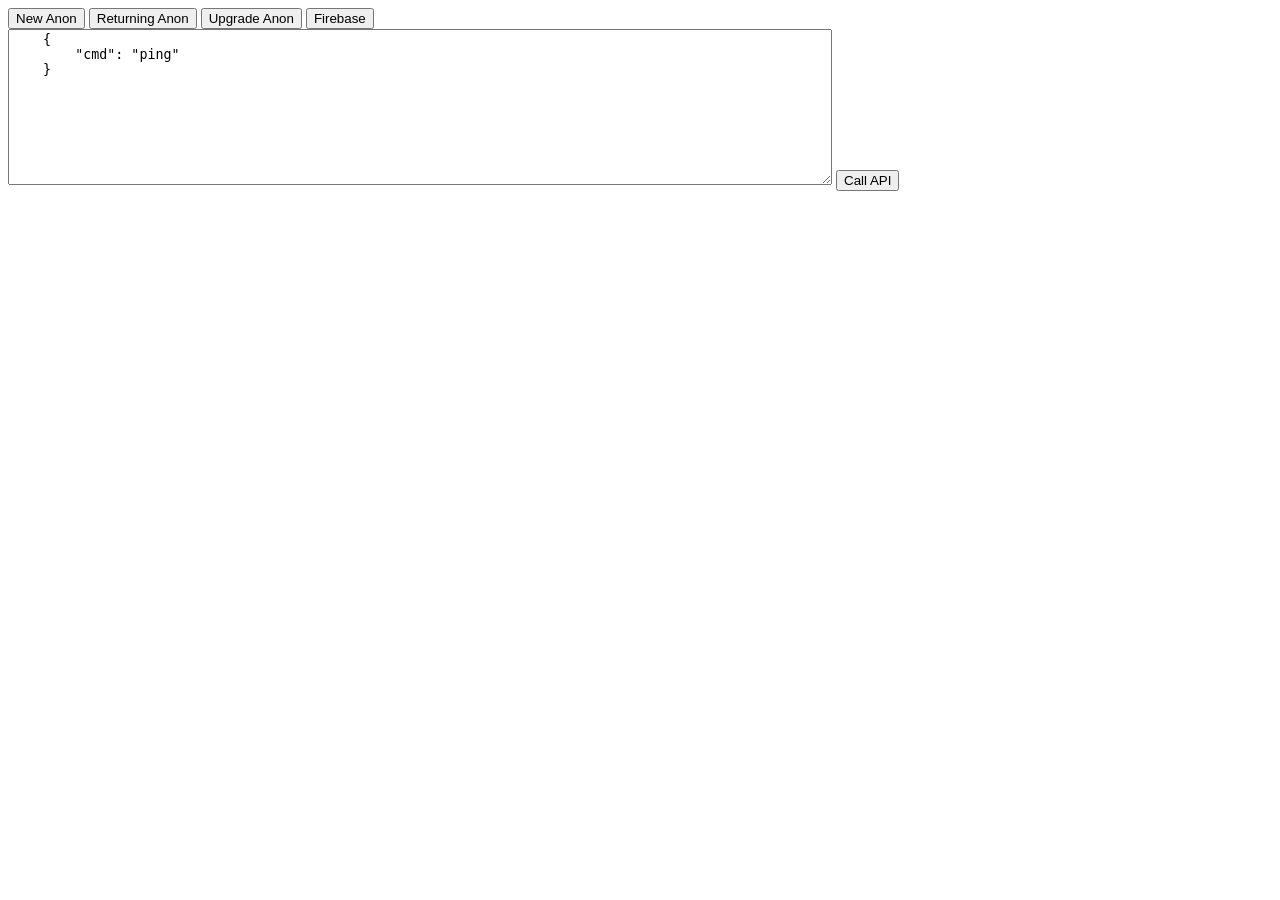
<file: servicesTester.html>
<!doctype html>
<html>
<head>
	<meta charset="UTF-8" />
	<meta http-equiv="Cache-Control" content="no-cache, no-store, must-revalidate, max-age=0" />
	<meta http-equiv="Expires" content="0" />
	<meta http-equiv="Expires" content="Tue, 01 Jan 1980 1:00:00 GMT" />
	<meta http-equiv="Pragma" content="no-cache" />

    <title>Services Tester</title>
    
    <script>
    String.prototype.format = String.prototype.f = function() {
        var s = this,
            i = arguments.length;

        while (i--) {
            s = s.replace(new RegExp('\\{' + i + '\\}', 'gm'), arguments[i]);
        }
        return s;
    };

    var servicesServer = 'ws://localshelldev.bluewizard.com:4242/';

    function callApi(apiRequest, successCallback, errorCallback, closeCallback) {
        console.log('\'{0}\' api command'.format(apiRequest.cmd));
        try {
            var servicesWs = new WebSocket('wss://' + location.hostname + '/services/');
            console.log(servicesWs);
        } catch (e) {
            console.log(e);
        }

        servicesWs.onopen = function (e) {
            servicesWs.send(JSON.stringify(apiRequest));
            console.log('servicesWs opened, and ' + apiRequest.cmd + ' request sent');
        };

        servicesWs.onmessage = function (e) {
            var response = null;
            try {
                response = JSON.parse(e.data);
            } catch (e) {
                console.log('Invalid data returned from services API');
                errorCallback();
                return;
            }

            if (response.error) {
                console.log(apiRequest.cmd + ' error: ' + JSON.stringify(response.error));
                errorCallback(response);
            } else {
                successCallback(response);
            }

            servicesWs.close();
        };

        servicesWs.onclose = function (e) {
            console.log(apiRequest.cmd + ' servicesWs closed: ' + e.code + ' ' + e.reason);
            if (closeCallback) {
                closeCallback();
            }
        };

        servicesWs.onerror = function (e) {
            errorCallback();
        };
    }

    function doRequest () {
        console.log('calling API...');
        var requestJson = document.getElementById('request').value;
        var request = JSON.parse(requestJson);
        callApi(request, success, error, closed);
    }

    function success (response) {
        console.log('success!');
        console.log('response: ' + JSON.stringify(response));
    }

    function error () {
        console.log('error');
    }

    function closed () {
        console.log('closed');
    }

    function newAnon () {
        document.getElementById('request').value = JSON.stringify({
            cmd: 'auth',
            isAnon: true,
            isNewUser: true,
            firebaseToken: {
                uid: "anontoken1",
            }
        });
    }

    function returningAnon () {
        document.getElementById('request').value = JSON.stringify({
            cmd: 'auth',
            isAnon: true,
            isNewUser: false,
            firebaseToken: {
                uid: "anontoken1",
            }
        });
    }

    function signInFirebase () {
        document.getElementById('request').value = JSON.stringify({
            cmd: 'auth',
            
            firebaseToken: null
        });
    }

    function upgradeAnonToFirebase () {
        document.getElementById('request').value = JSON.stringify({
            cmd: 'auth',
            //token: "firebase creates this",
            token: { // test values
                uid: "c2mvInpXh6MVz9y2WnTGdEbLDGy1",
                email: "matthew+test1@bluewizard.com"
            }
        });
    }

    </script>
</head>

<body>


<div>
    <button onclick="newAnon()">New Anon</button>
    <button onclick="returningAnon()">Returning Anon</button>
    <button onclick="upgradeAnonToFirebase()">Upgrade Anon</button>
    <button onclick="signInFirebase()">Firebase</button>
</div>


<textarea id="request" rows="10" cols="100">
    {
        "cmd": "ping"
    }
</textarea>

<button onclick="doRequest()">Call API</button>

</body>
</html>
</file>
